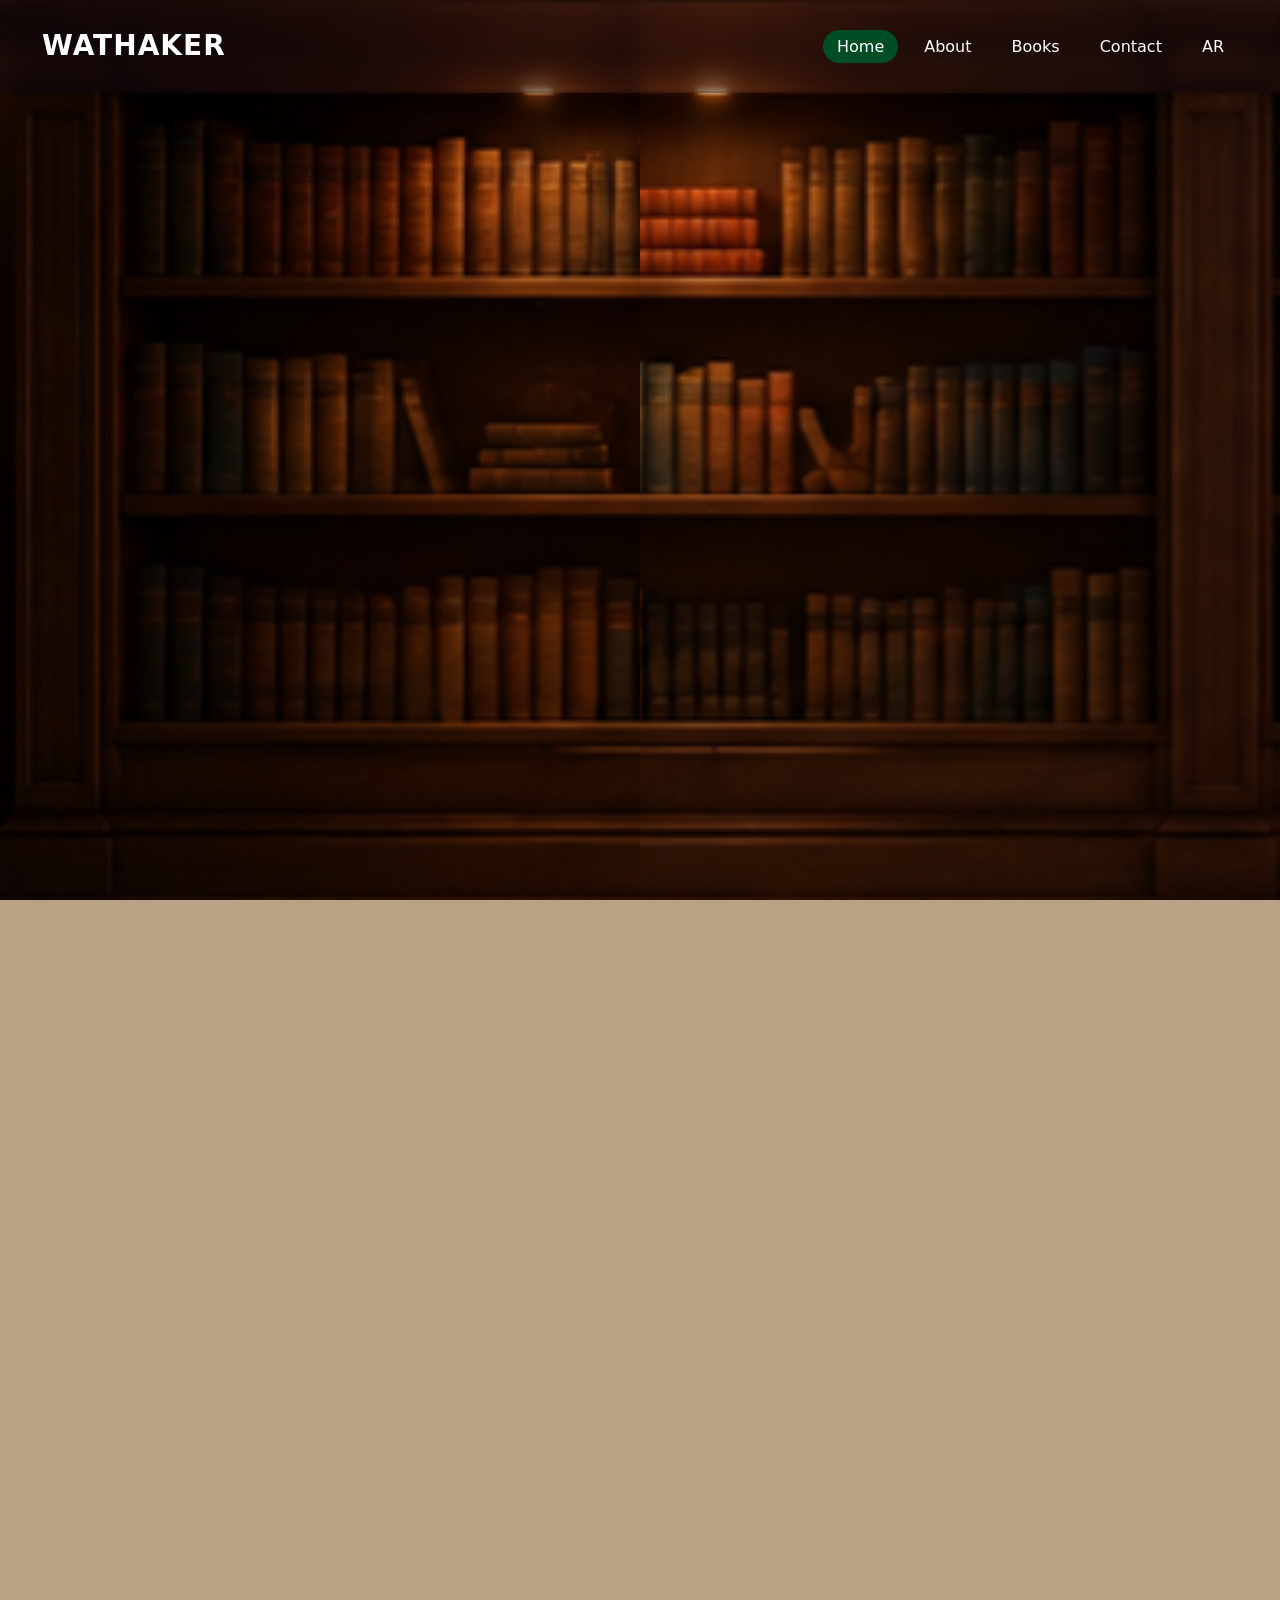
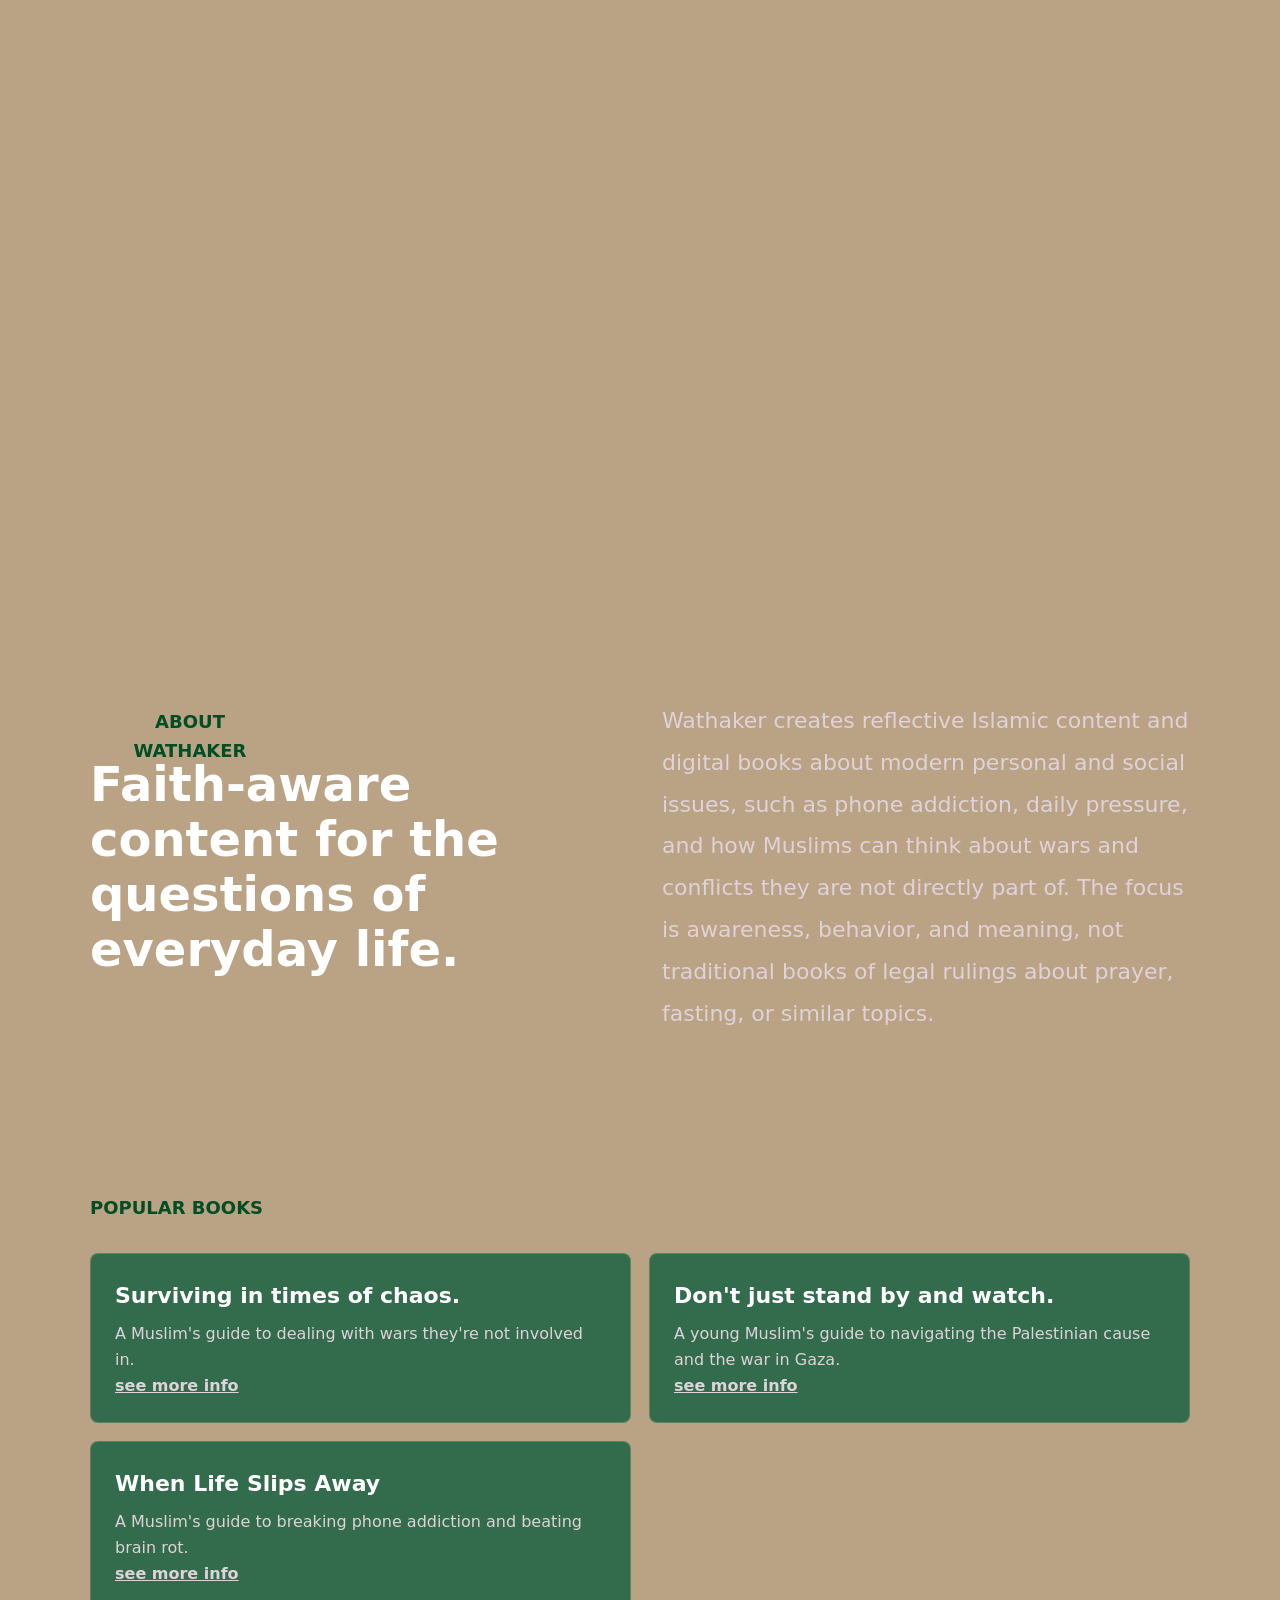
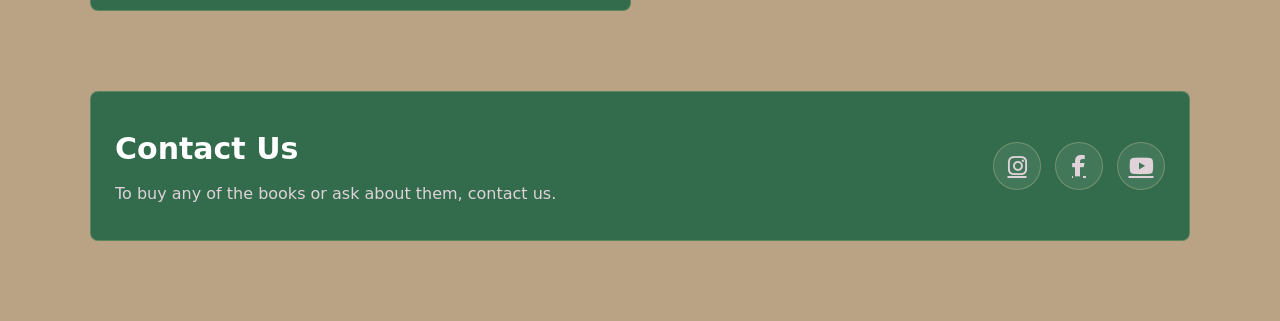
<file: index.html>
<!doctype html>
<html lang="en">
  <head>
    <meta charset="UTF-8" />
    <meta name="viewport" content="width=device-width, initial-scale=1.0" />
    <link rel="icon" href="img/log.png" />
    <link
      rel="stylesheet"
      href="https://cdnjs.cloudflare.com/ajax/libs/font-awesome/6.5.2/css/all.min.css"
    />
    <link rel="stylesheet" href="index.css" />
    <title>Watheker</title>
  </head>
  <body>
    <header>
      <h2><a href="#home" class="logo">Wathaker</a></h2>
      <ul>
        <li><a href="#home" class="act" data-i18n="navHome">Home</a></li>
        <li><a href="#about" data-i18n="navAbout">About</a></li>
        <li><a href="#book" data-i18n="navBooks">Books</a></li>
        <li><a href="#contact" data-i18n="navContact">Contact</a></li>
        <li><button class="lang-toggle" type="button" data-language-toggle>AR</button></li>
      </ul>
    </header>
    <section class="main" id="home">
      <img src="img/book.png" id="book1" alt="" />
      <img src="img/book.png" id="book2" alt="" />
      <img src="img/log.png" id="logo" alt="" />
      <img src="img/olive1.png" id="top-olive" alt="" />
      <img src="img/olive1.png" id="bottom-olive" alt="" />
    </section>
    <main>
      <section id="about" class="about-section">
        <div class="about-heading">
          <span class="about-label" data-i18n="aboutLabel">About Wathaker</span>
          <h2 class="about-title" data-i18n="aboutTitle">
            Faith-aware content for the questions of everyday life.
          </h2>
        </div>

        <p class="about-text" data-i18n="aboutText">
          Wathaker creates reflective Islamic content and digital books about
          modern personal and social issues, such as phone addiction, daily
          pressure, and how Muslims can think about wars and conflicts they are
          not directly part of. The focus is awareness, behavior, and meaning,
          not traditional books of legal rulings about prayer, fasting, or
          similar topics.
        </p>
      </section>
    </main>
    <section class="book" id="book">
      <span class="small-title" data-i18n="popularBooks">Popular books</span>

      <div class="book-grid">
        <article class="book-card">
          <div>
            <h3 data-i18n="fetnahTitle">Surviving in times of chaos.</h3>
            <p data-i18n="fetnahDesc">
              A Muslim's guide to dealing with wars they're not involved in.
            </p>
            <p><a href="books_pages/fetnah.html" data-i18n="seeMore">see more info</a></p>
          </div>
        </article>

        <article class="book-card">
          <div>
            <h3 data-i18n="gazaTitle">Don't just stand by and watch.</h3>
            <p data-i18n="gazaDesc">
              A young Muslim's guide to navigating the Palestinian cause and the
              war in Gaza.
            </p>
            <p><a href="books_pages/gaza.html" data-i18n="seeMore">see more info</a></p>
          </div>
        </article>

        <article class="book-card">
          <div>
            <h3 data-i18n="brainrotTitle">When Life Slips Away</h3>
            <p data-i18n="brainrotDesc">
              A Muslim's guide to breaking phone addiction and beating brain
              rot.
            </p>
            <p><a href="books_pages/brainrot.html" data-i18n="seeMore">see more info</a></p>
          </div>
        </article>
      </div>
    </section>
    <section class="contact" id="contact">
      <article class="book-card contact-card">
        <div>
          <h2 data-i18n="contactTitle">Contact Us</h2>
          <p data-i18n="contactText">Have questions or feedback? We'd love to hear from you!</p>
        </div>

        <div class="social-links" aria-label="Social media links">
          <a href="https://www.instagram.com/wazaker_iman?utm_source=qr&igsh=ODM2MTJraXB1NGx4" aria-label="Instagram"><i class="fab fa-instagram"></i></a>
          <a href="https://www.facebook.com/wathaker.iman" aria-label="Facebook"><i class="fab fa-facebook-f"></i></a>
          <a href="https://youtube.com/@user-zz3hb2mn7e?si=3hh4Iv7lxDPbtGte" aria-label="YouTube"><i class="fab fa-youtube"></i></a>
        </div>
      </article>
    </section>
    <script src="i18n.js"></script>
    <script src="index.js"></script>
  </body>
</html>
</file>
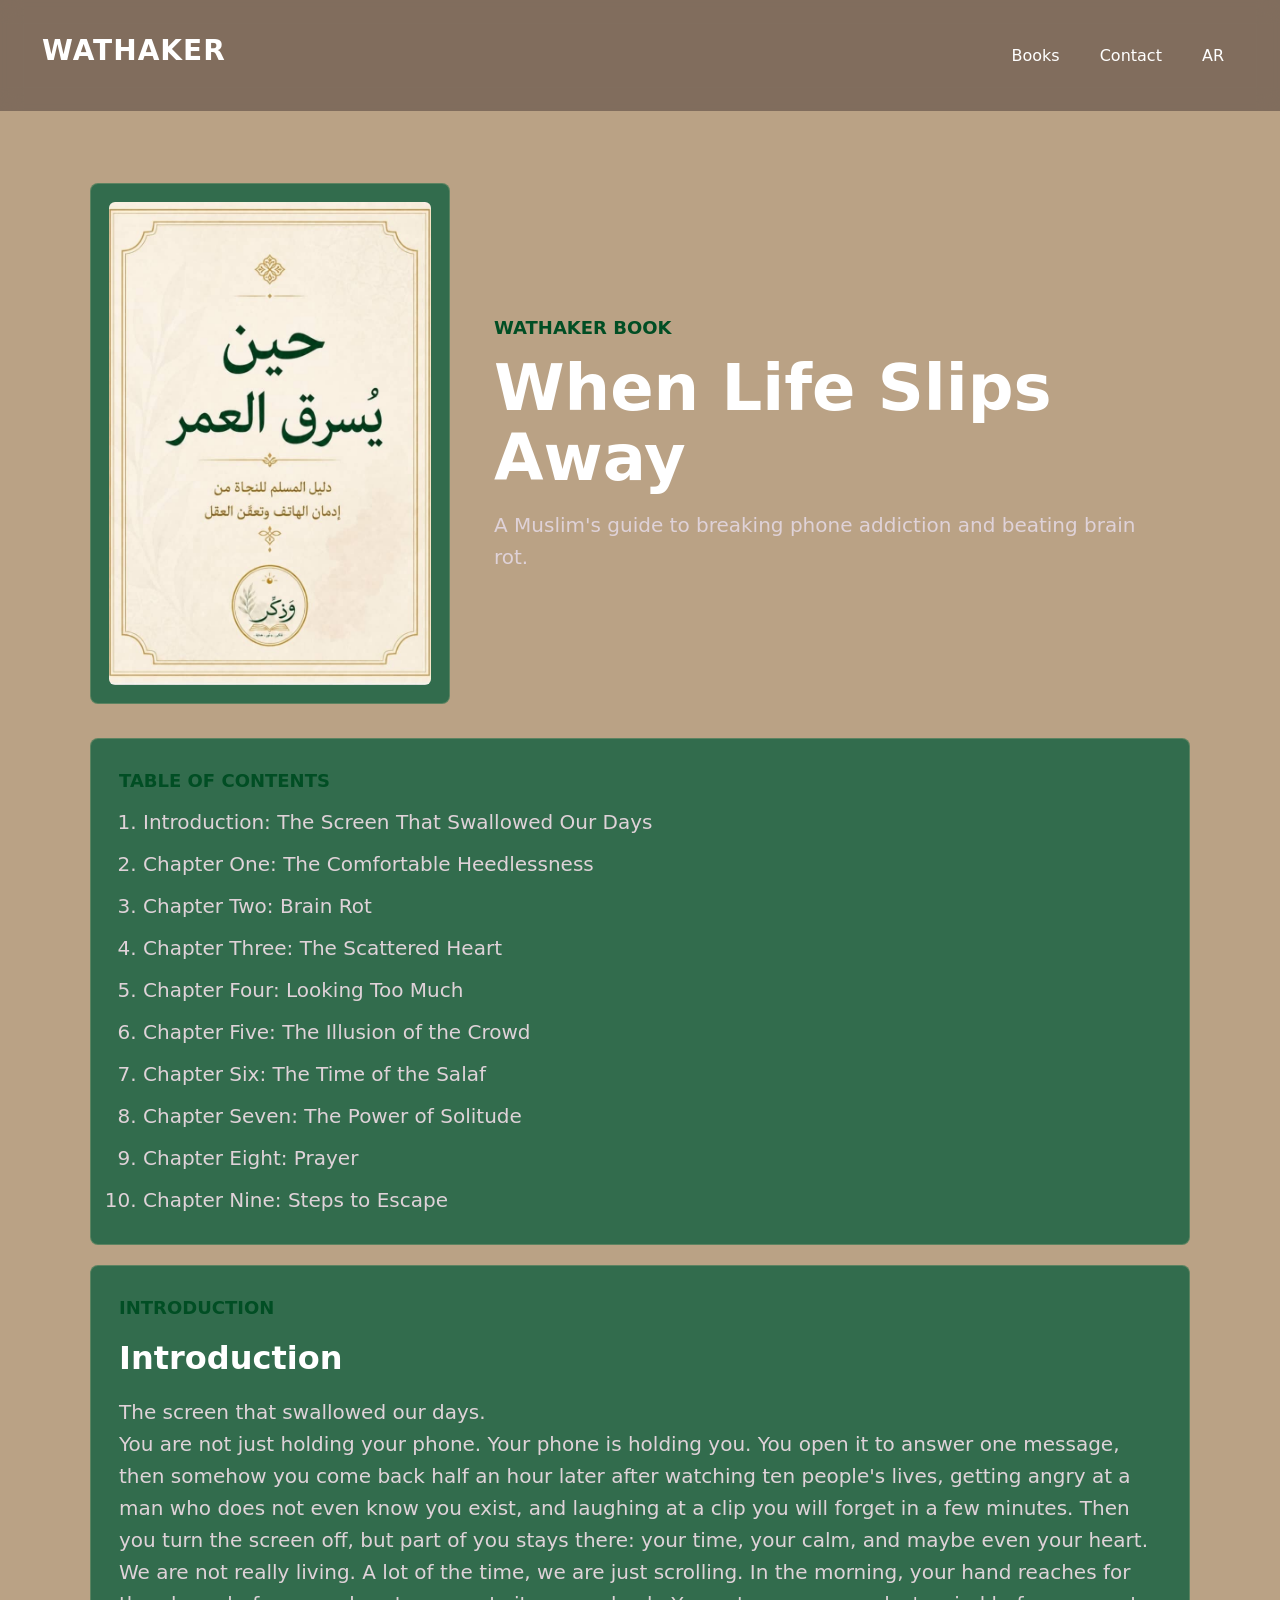
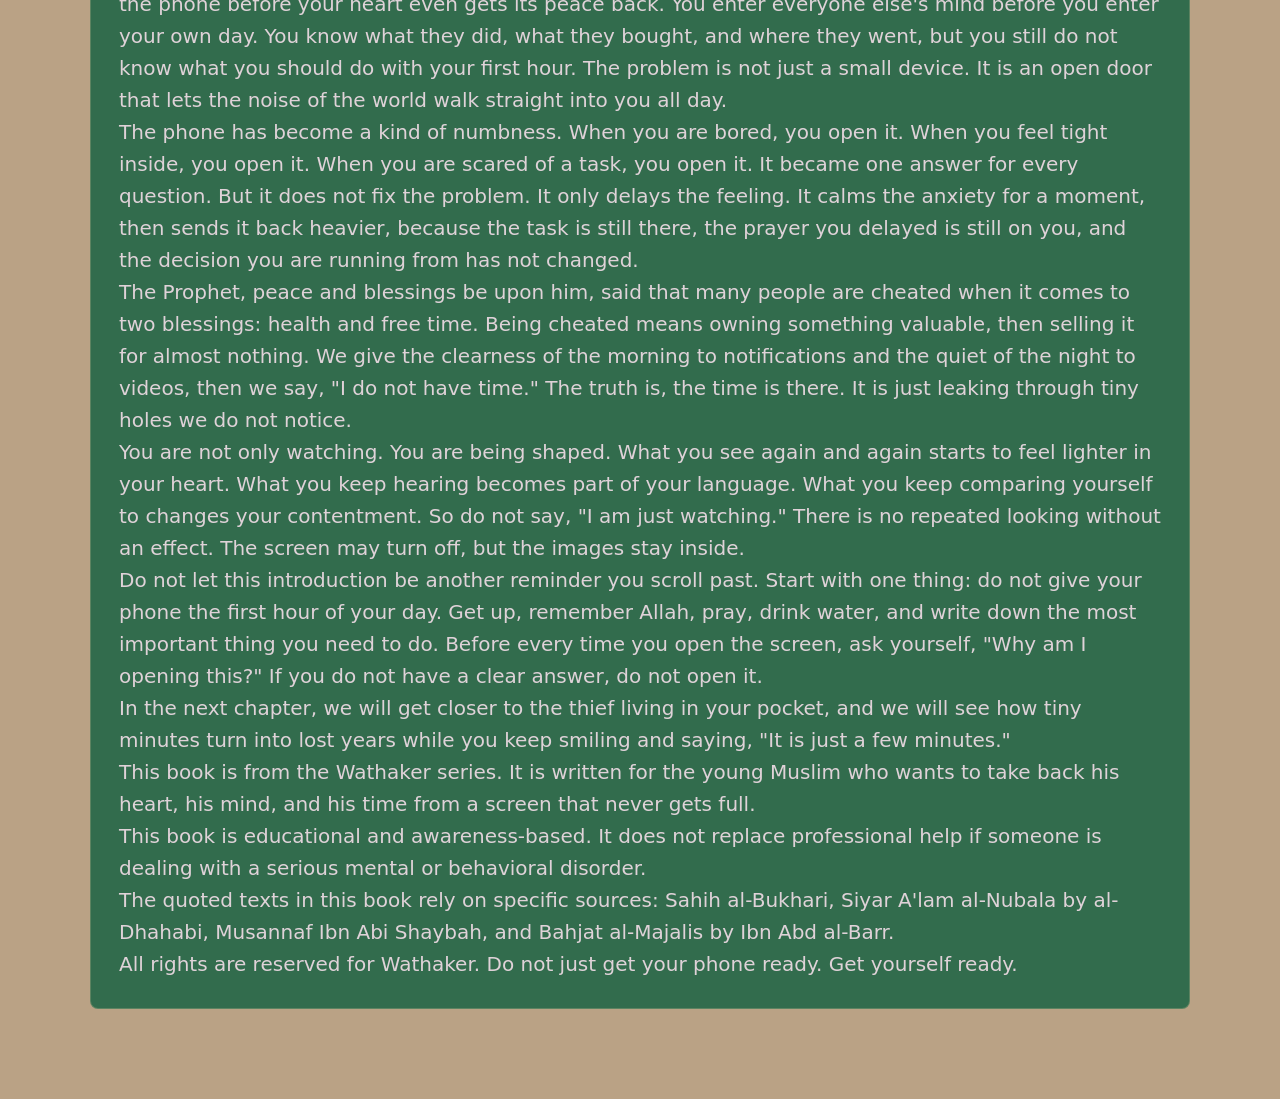
<file: books_pages/brainrot.html>
<!doctype html>
<html lang="en">
  <head>
    <meta charset="UTF-8" />
    <meta name="viewport" content="width=device-width, initial-scale=1.0" />
    <link rel="icon" href="../img/log.png" />
    <link rel="stylesheet" href="book-page.css" />
    <title>When Life Slips Away | Wathaker</title>
  </head>
  <body>
    <header>
      <h2><a href="../index.html#home" class="logo">Wathaker</a></h2>
      <nav>
        <a href="../index.html#book" data-i18n="navBooks">Books</a>
        <a href="../index.html#contact" data-i18n="navContact">Contact</a>
        <button class="lang-toggle" type="button" data-language-toggle>AR</button>
      </nav>
    </header>

    <main class="book-page">
      <section class="book-hero">
        <div class="cover-frame">
          <img src="../img/brainrot (1).jpg" alt="When Life Slips Away book cover" />
        </div>

        <div class="book-info">
          <span class="small-title" data-i18n="bookLabel">Wathaker Book</span>
          <h1 data-i18n="brainrotTitle">When Life Slips Away</h1>
          <p data-i18n="brainrotDesc">
            A Muslim's guide to breaking phone addiction and beating brain rot.
          </p>
        </div>
      </section>

      <section class="content-section">
        <span class="small-title" data-i18n="tocTitle">Table of Contents</span>
        <ol class="index-list">
          <li data-i18n="brainrotToc1">Introduction: The Screen That Swallowed Our Days</li>
          <li data-i18n="brainrotToc2">Chapter One: The Comfortable Heedlessness</li>
          <li data-i18n="brainrotToc3">Chapter Two: Brain Rot</li>
          <li data-i18n="brainrotToc4">Chapter Three: The Scattered Heart</li>
          <li data-i18n="brainrotToc5">Chapter Four: Looking Too Much</li>
          <li data-i18n="brainrotToc6">Chapter Five: The Illusion of the Crowd</li>
          <li data-i18n="brainrotToc7">Chapter Six: The Time of the Salaf</li>
          <li data-i18n="brainrotToc8">Chapter Seven: The Power of Solitude</li>
          <li data-i18n="brainrotToc9">Chapter Eight: Prayer</li>
          <li data-i18n="brainrotToc10">Chapter Nine: Steps to Escape</li>
        </ol>
      </section>

      <section class="content-section">
        <span class="small-title" data-i18n="introTitle">Introduction</span>
        <h2 data-i18n="introTitle">Introduction</h2>
        <p data-i18n="brainrotIntro1">
          The screen that swallowed our days.
        </p>
        <p data-i18n="brainrotIntro2">
          You are not just holding your phone. Your phone is holding you. You
          open it to answer one message, then somehow you come back half an hour
          later after watching ten people's lives, getting angry at a man who
          does not even know you exist, and laughing at a clip you will forget
          in a few minutes. Then you turn the screen off, but part of you stays
          there: your time, your calm, and maybe even your heart.
        </p>
        <p data-i18n="brainrotIntro3">
          We are not really living. A lot of the time, we are just scrolling. In
          the morning, your hand reaches for the phone before your heart even
          gets its peace back. You enter everyone else's mind before you enter
          your own day. You know what they did, what they bought, and where they
          went, but you still do not know what you should do with your first
          hour. The problem is not just a small device. It is an open door that
          lets the noise of the world walk straight into you all day.
        </p>
        <p data-i18n="brainrotIntro4">
          The phone has become a kind of numbness. When you are bored, you open
          it. When you feel tight inside, you open it. When you are scared of a
          task, you open it. It became one answer for every question. But it does
          not fix the problem. It only delays the feeling. It calms the anxiety
          for a moment, then sends it back heavier, because the task is still
          there, the prayer you delayed is still on you, and the decision you
          are running from has not changed.
        </p>
        <p data-i18n="brainrotIntro5">
          The Prophet, peace and blessings be upon him, said that many people
          are cheated when it comes to two blessings: health and free time. Being
          cheated means owning something valuable, then selling it for almost
          nothing. We give the clearness of the morning to notifications and the
          quiet of the night to videos, then we say, "I do not have time." The
          truth is, the time is there. It is just leaking through tiny holes we
          do not notice.
        </p>
        <p data-i18n="brainrotIntro6">
          You are not only watching. You are being shaped. What you see again
          and again starts to feel lighter in your heart. What you keep hearing
          becomes part of your language. What you keep comparing yourself to
          changes your contentment. So do not say, "I am just watching." There
          is no repeated looking without an effect. The screen may turn off, but
          the images stay inside.
        </p>
        <p data-i18n="brainrotIntro7">
          Do not let this introduction be another reminder you scroll past.
          Start with one thing: do not give your phone the first hour of your
          day. Get up, remember Allah, pray, drink water, and write down the
          most important thing you need to do. Before every time you open the
          screen, ask yourself, "Why am I opening this?" If you do not have a
          clear answer, do not open it.
        </p>
        <p data-i18n="brainrotIntro8">
          In the next chapter, we will get closer to the thief living in your
          pocket, and we will see how tiny minutes turn into lost years while
          you keep smiling and saying, "It is just a few minutes."
        </p>
        <p data-i18n="brainrotIntro9">
          This book is from the Wathaker series. It is written for the young
          Muslim who wants to take back his heart, his mind, and his time from a
          screen that never gets full.
        </p>
        <p data-i18n="brainrotIntro10">
          This book is educational and awareness-based. It does not replace
          professional help if someone is dealing with a serious mental or
          behavioral disorder.
        </p>
        <p data-i18n="brainrotIntro11">
          The quoted texts in this book rely on specific sources: Sahih
          al-Bukhari, Siyar A'lam al-Nubala by al-Dhahabi, Musannaf Ibn Abi
          Shaybah, and Bahjat al-Majalis by Ibn Abd al-Barr.
        </p>
        <p data-i18n="brainrotIntro12">
          All rights are reserved for Wathaker. Do not just get your phone
          ready. Get yourself ready.
        </p>
      </section>
    </main>
    <script src="../i18n.js"></script>
  </body>
</html>
</file>
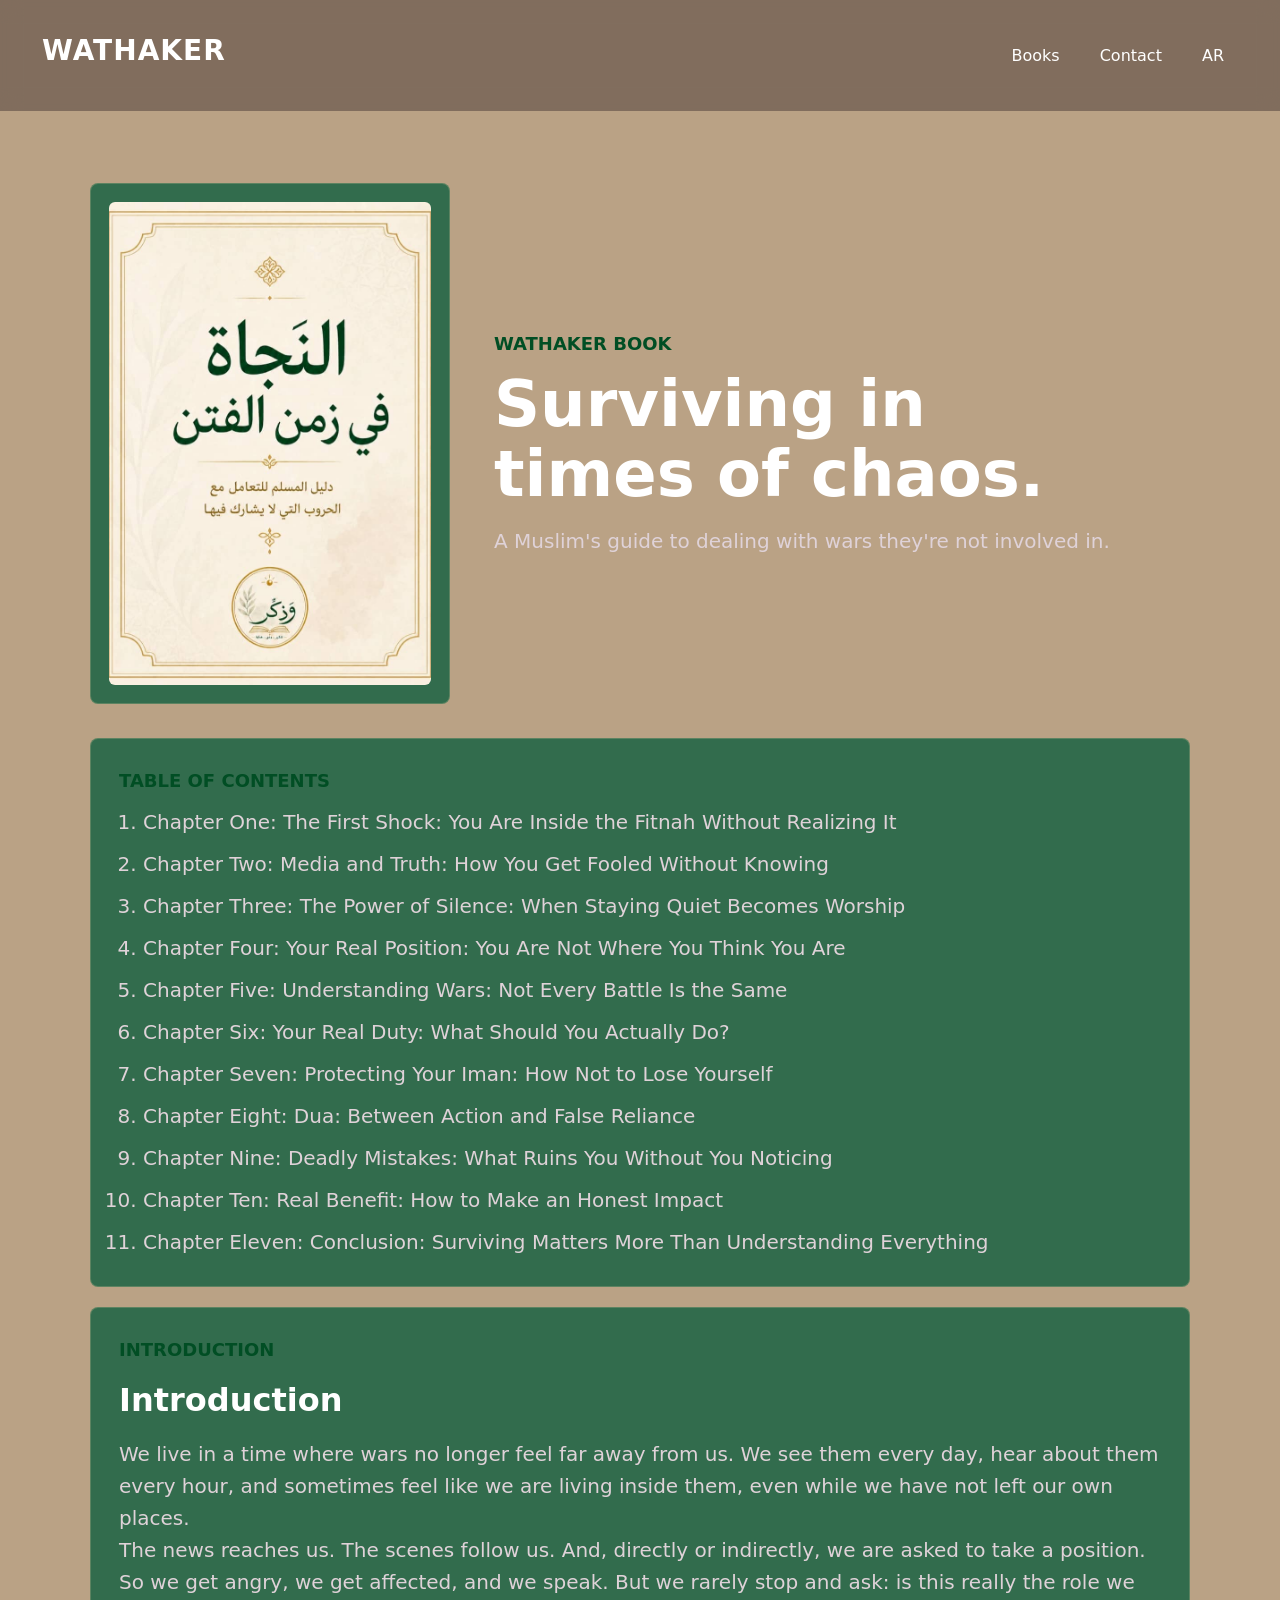
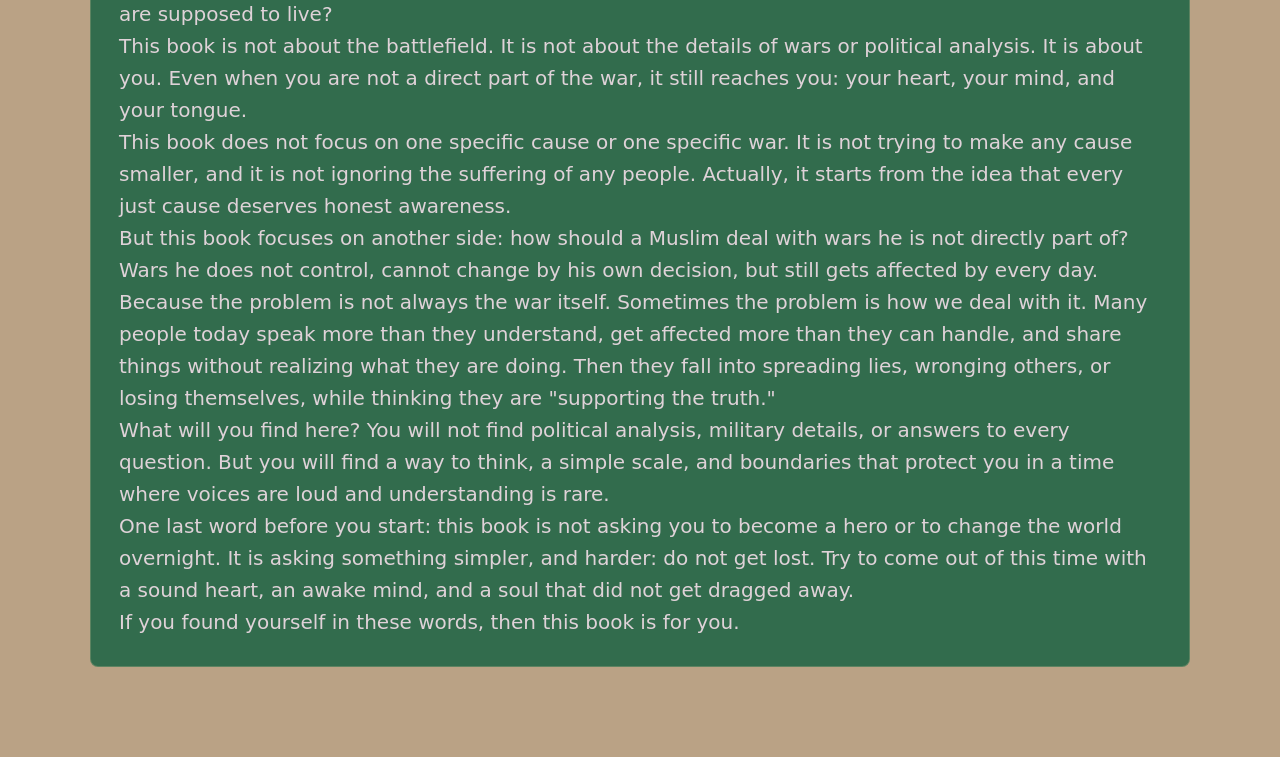
<file: books_pages/fetnah.html>
<!doctype html>
<html lang="en">
  <head>
    <meta charset="UTF-8" />
    <meta name="viewport" content="width=device-width, initial-scale=1.0" />
    <link rel="icon" href="../img/log.png" />
    <link rel="stylesheet" href="book-page.css" />
    <title>Surviving in Times of Chaos | Wathaker</title>
  </head>
  <body>
    <header>
      <h2><a href="../index.html#home" class="logo">Wathaker</a></h2>
      <nav>
        <a href="../index.html#book" data-i18n="navBooks">Books</a>
        <a href="../index.html#contact" data-i18n="navContact">Contact</a>
        <button class="lang-toggle" type="button" data-language-toggle>AR</button>
      </nav>
    </header>

    <main class="book-page">
      <section class="book-hero">
        <div class="cover-frame">
          <img src="../img/fetnah.jpg" alt="Surviving in Times of Chaos book cover" />
        </div>

        <div class="book-info">
          <span class="small-title" data-i18n="bookLabel">Wathaker Book</span>
          <h1 data-i18n="fetnahTitle">Surviving in times of chaos.</h1>
          <p data-i18n="fetnahDesc">
            A Muslim's guide to dealing with wars they're not involved in.
          </p>
        </div>
      </section>

      <section class="content-section">
        <span class="small-title" data-i18n="tocTitle">Table of Contents</span>
        <ol class="index-list">
          <li data-i18n="fetnahToc1">Chapter One: The First Shock: You Are Inside the Fitnah Without Realizing It</li>
          <li data-i18n="fetnahToc2">Chapter Two: Media and Truth: How You Get Fooled Without Knowing</li>
          <li data-i18n="fetnahToc3">Chapter Three: The Power of Silence: When Staying Quiet Becomes Worship</li>
          <li data-i18n="fetnahToc4">Chapter Four: Your Real Position: You Are Not Where You Think You Are</li>
          <li data-i18n="fetnahToc5">Chapter Five: Understanding Wars: Not Every Battle Is the Same</li>
          <li data-i18n="fetnahToc6">Chapter Six: Your Real Duty: What Should You Actually Do?</li>
          <li data-i18n="fetnahToc7">Chapter Seven: Protecting Your Iman: How Not to Lose Yourself</li>
          <li data-i18n="fetnahToc8">Chapter Eight: Dua: Between Action and False Reliance</li>
          <li data-i18n="fetnahToc9">Chapter Nine: Deadly Mistakes: What Ruins You Without You Noticing</li>
          <li data-i18n="fetnahToc10">Chapter Ten: Real Benefit: How to Make an Honest Impact</li>
          <li data-i18n="fetnahToc11">Chapter Eleven: Conclusion: Surviving Matters More Than Understanding Everything</li>
        </ol>
      </section>

      <section class="content-section">
        <span class="small-title" data-i18n="introTitle">Introduction</span>
        <h2 data-i18n="introTitle">Introduction</h2>
        <p data-i18n="fetnahIntro1">
          We live in a time where wars no longer feel far away from us. We see
          them every day, hear about them every hour, and sometimes feel like we
          are living inside them, even while we have not left our own places.
        </p>
        <p data-i18n="fetnahIntro2">
          The news reaches us. The scenes follow us. And, directly or
          indirectly, we are asked to take a position. So we get angry, we get
          affected, and we speak. But we rarely stop and ask: is this really the
          role we are supposed to live?
        </p>
        <p data-i18n="fetnahIntro3">
          This book is not about the battlefield. It is not about the details of
          wars or political analysis. It is about you. Even when you are not a
          direct part of the war, it still reaches you: your heart, your mind,
          and your tongue.
        </p>
        <p data-i18n="fetnahIntro4">
          This book does not focus on one specific cause or one specific war. It
          is not trying to make any cause smaller, and it is not ignoring the
          suffering of any people. Actually, it starts from the idea that every
          just cause deserves honest awareness.
        </p>
        <p data-i18n="fetnahIntro5">
          But this book focuses on another side: how should a Muslim deal with
          wars he is not directly part of? Wars he does not control, cannot
          change by his own decision, but still gets affected by every day.
        </p>
        <p data-i18n="fetnahIntro6">
          Because the problem is not always the war itself. Sometimes the
          problem is how we deal with it. Many people today speak more than they
          understand, get affected more than they can handle, and share things
          without realizing what they are doing. Then they fall into spreading
          lies, wronging others, or losing themselves, while thinking they are
          "supporting the truth."
        </p>
        <p data-i18n="fetnahIntro7">
          What will you find here? You will not find political analysis,
          military details, or answers to every question. But you will find a
          way to think, a simple scale, and boundaries that protect you in a
          time where voices are loud and understanding is rare.
        </p>
        <p data-i18n="fetnahIntro8">
          One last word before you start: this book is not asking you to become
          a hero or to change the world overnight. It is asking something
          simpler, and harder: do not get lost. Try to come out of this time
          with a sound heart, an awake mind, and a soul that did not get dragged
          away.
        </p>
        <p data-i18n="fetnahIntro9">
          If you found yourself in these words, then this book is for you.
        </p>
      </section>
    </main>
    <script src="../i18n.js"></script>
  </body>
</html>
</file>
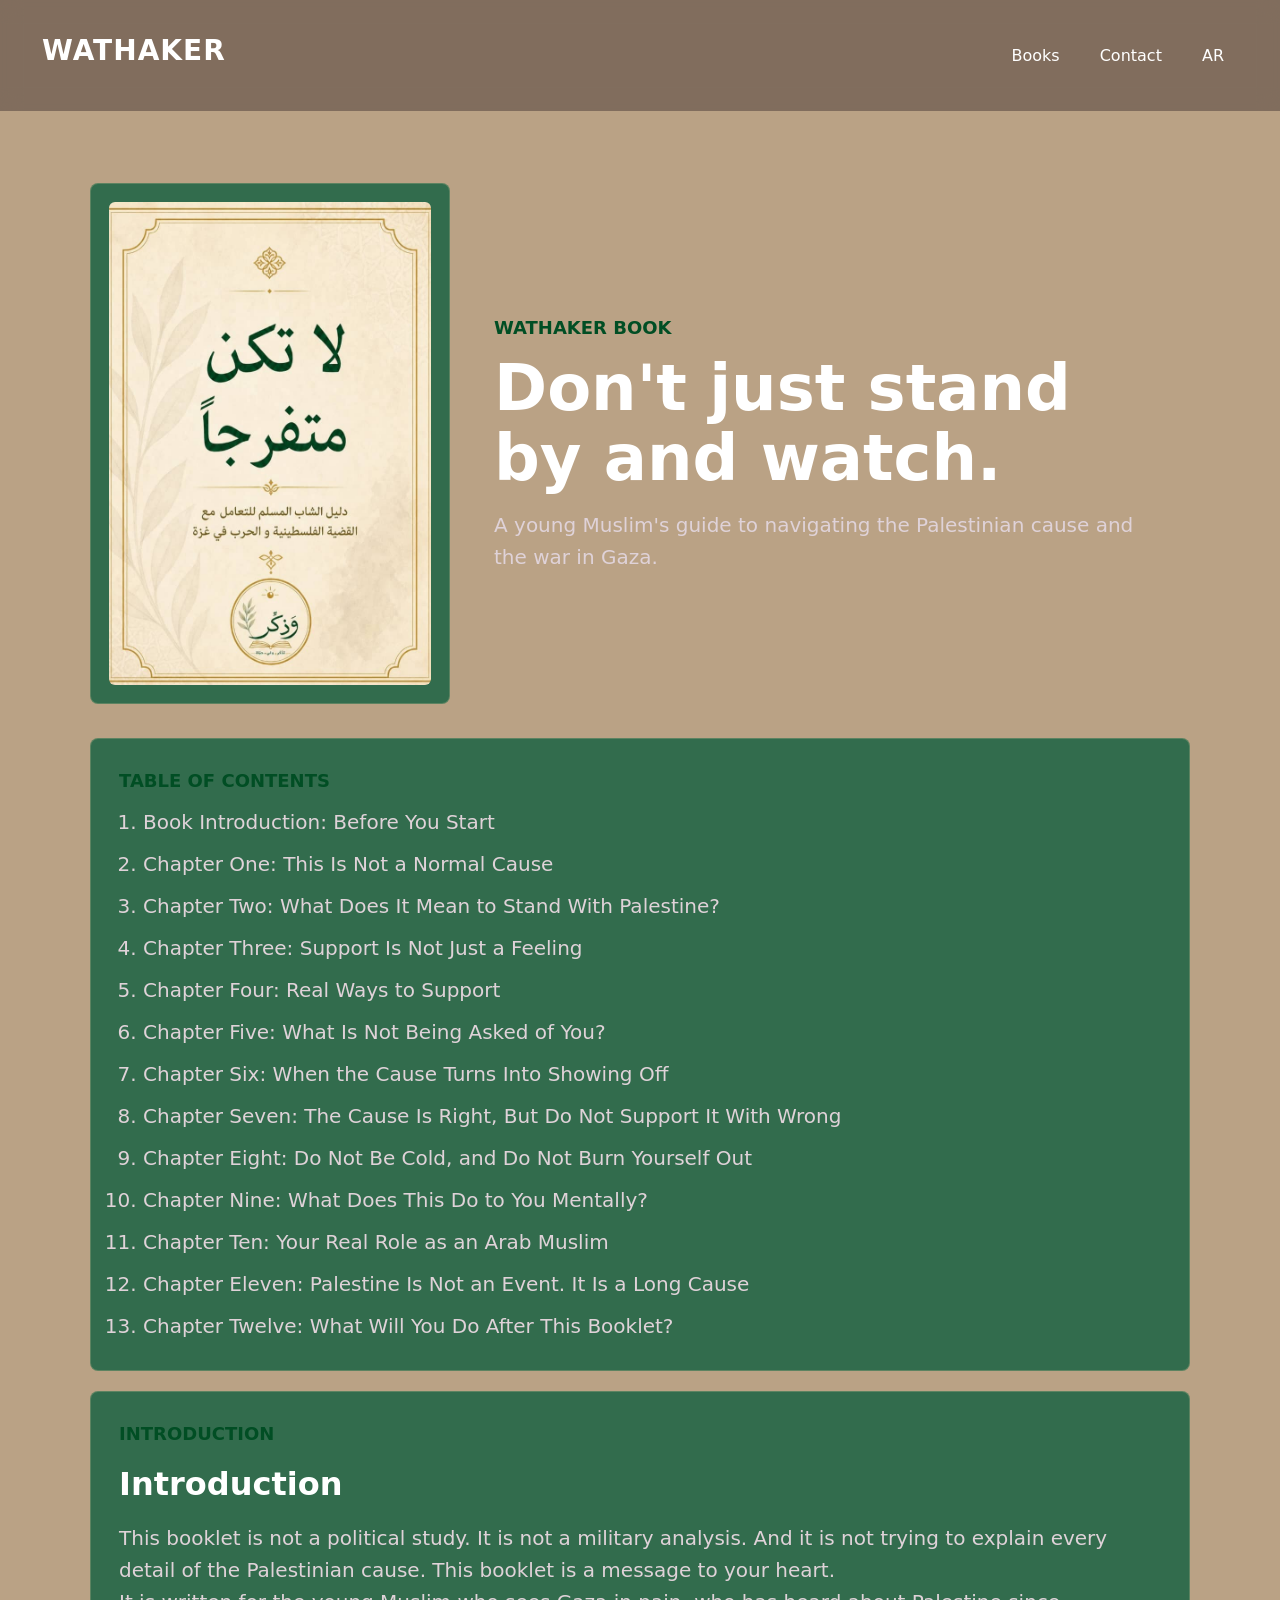
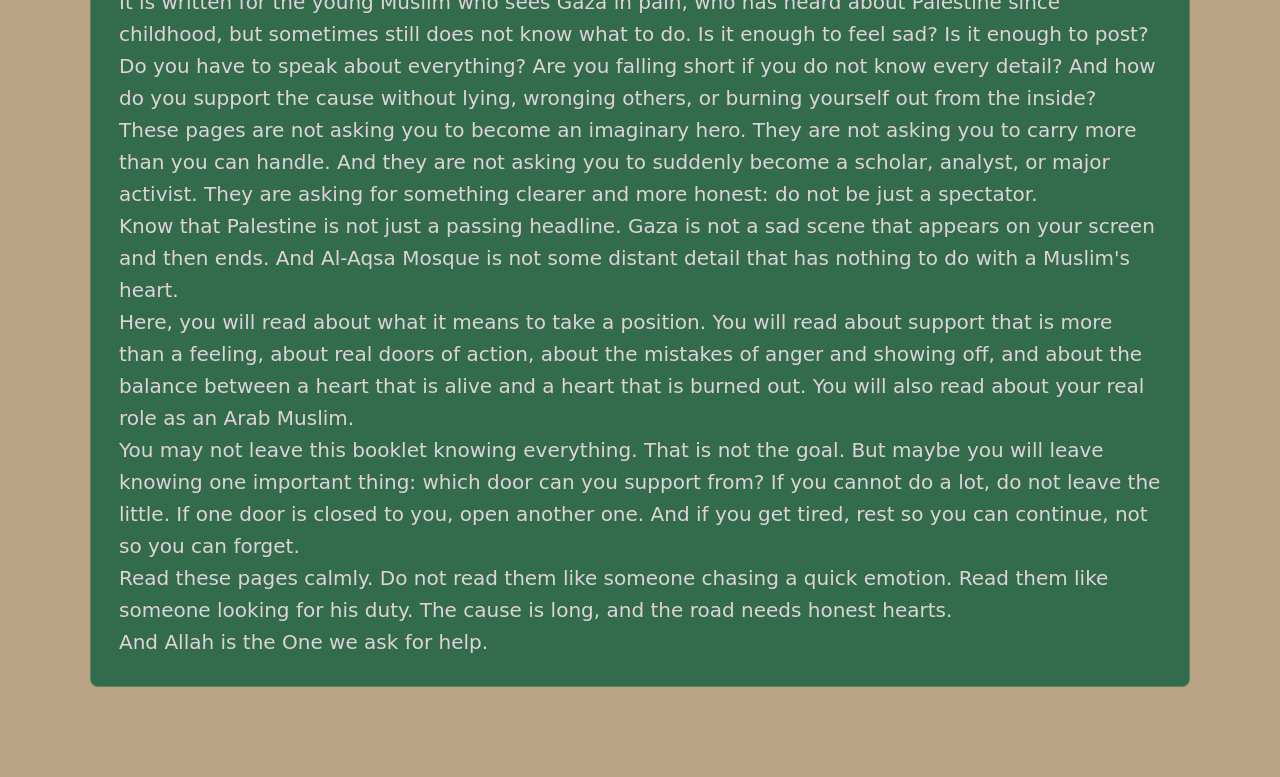
<file: books_pages/gaza.html>
<!doctype html>
<html lang="en">
  <head>
    <meta charset="UTF-8" />
    <meta name="viewport" content="width=device-width, initial-scale=1.0" />
    <link rel="icon" href="../img/log.png" />
    <link rel="stylesheet" href="book-page.css" />
    <title>Don't Just Stand By and Watch | Wathaker</title>
  </head>
  <body>
    <header>
      <h2><a href="../index.html#home" class="logo">Wathaker</a></h2>
      <nav>
        <a href="../index.html#book" data-i18n="navBooks">Books</a>
        <a href="../index.html#contact" data-i18n="navContact">Contact</a>
        <button class="lang-toggle" type="button" data-language-toggle>AR</button>
      </nav>
    </header>

    <main class="book-page">
      <section class="book-hero">
        <div class="cover-frame">
          <img
            src="../img/gaza.jpg"
            alt="Don't Just Stand By and Watch book cover"
          />
        </div>

        <div class="book-info">
          <span class="small-title" data-i18n="bookLabel">Wathaker Book</span>
          <h1 data-i18n="gazaTitle">Don't just stand by and watch.</h1>
          <p data-i18n="gazaDesc">
            A young Muslim's guide to navigating the Palestinian cause and the
            war in Gaza.
          </p>
        </div>
      </section>

      <section class="content-section">
        <span class="small-title" data-i18n="tocTitle">Table of Contents</span>
        <ol class="index-list">
          <li data-i18n="gazaToc1">Book Introduction: Before You Start</li>
          <li data-i18n="gazaToc2">Chapter One: This Is Not a Normal Cause</li>
          <li data-i18n="gazaToc3">Chapter Two: What Does It Mean to Stand With Palestine?</li>
          <li data-i18n="gazaToc4">Chapter Three: Support Is Not Just a Feeling</li>
          <li data-i18n="gazaToc5">Chapter Four: Real Ways to Support</li>
          <li data-i18n="gazaToc6">Chapter Five: What Is Not Being Asked of You?</li>
          <li data-i18n="gazaToc7">Chapter Six: When the Cause Turns Into Showing Off</li>
          <li data-i18n="gazaToc8">Chapter Seven: The Cause Is Right, But Do Not Support It With Wrong</li>
          <li data-i18n="gazaToc9">Chapter Eight: Do Not Be Cold, and Do Not Burn Yourself Out</li>
          <li data-i18n="gazaToc10">Chapter Nine: What Does This Do to You Mentally?</li>
          <li data-i18n="gazaToc11">Chapter Ten: Your Real Role as an Arab Muslim</li>
          <li data-i18n="gazaToc12">Chapter Eleven: Palestine Is Not an Event. It Is a Long Cause</li>
          <li data-i18n="gazaToc13">Chapter Twelve: What Will You Do After This Booklet?</li>
        </ol>
      </section>

      <section class="content-section">
        <span class="small-title" data-i18n="introTitle">Introduction</span>
        <h2 data-i18n="introTitle">Introduction</h2>
        <p data-i18n="gazaIntro1">
          This booklet is not a political study. It is not a military analysis.
          And it is not trying to explain every detail of the Palestinian cause.
          This booklet is a message to your heart.
        </p>
        <p data-i18n="gazaIntro2">
          It is written for the young Muslim who sees Gaza in pain, who has
          heard about Palestine since childhood, but sometimes still does not
          know what to do. Is it enough to feel sad? Is it enough to post? Do
          you have to speak about everything? Are you falling short if you do
          not know every detail? And how do you support the cause without lying,
          wronging others, or burning yourself out from the inside?
        </p>
        <p data-i18n="gazaIntro3">
          These pages are not asking you to become an imaginary hero. They are
          not asking you to carry more than you can handle. And they are not
          asking you to suddenly become a scholar, analyst, or major activist.
          They are asking for something clearer and more honest: do not be just
          a spectator.
        </p>
        <p data-i18n="gazaIntro4">
          Know that Palestine is not just a passing headline. Gaza is not a sad
          scene that appears on your screen and then ends. And Al-Aqsa Mosque is
          not some distant detail that has nothing to do with a Muslim's heart.
        </p>
        <p data-i18n="gazaIntro5">
          Here, you will read about what it means to take a position. You will
          read about support that is more than a feeling, about real doors of
          action, about the mistakes of anger and showing off, and about the
          balance between a heart that is alive and a heart that is burned out.
          You will also read about your real role as an Arab Muslim.
        </p>
        <p data-i18n="gazaIntro6">
          You may not leave this booklet knowing everything. That is not the
          goal. But maybe you will leave knowing one important thing: which door
          can you support from? If you cannot do a lot, do not leave the little.
          If one door is closed to you, open another one. And if you get tired,
          rest so you can continue, not so you can forget.
        </p>
        <p data-i18n="gazaIntro7">
          Read these pages calmly. Do not read them like someone chasing a quick
          emotion. Read them like someone looking for his duty. The cause is
          long, and the road needs honest hearts.
        </p>
        <p data-i18n="gazaIntro8">
          And Allah is the One we ask for help.
        </p>
      </section>
    </main>
    <script src="../i18n.js"></script>
  </body>
</html>
</file>
<file: index.css>
* {
    margin: 0;
    padding: 0;
    box-sizing: border-box;
}

html {
    scroll-behavior: smooth;
}

body {
    background: #baa285;
    color: white;
    font-family: system-ui, Arial, sans-serif;
    line-height: 1.6;
}

a {
    text-decoration: none;
    color: white;
}

header {
    position: fixed;
    top: 0;
    left: 0;
    width: 100%;
    z-index: 100;
    display: flex;
    justify-content: space-between;
    align-items: center;
    padding: 24px 42px;
    background: rgba(23, 14, 20, 0.35);
    backdrop-filter: blur(10px);
}

header .logo {
    font-size: 28px;
    font-weight: 800;
    text-transform: uppercase;
    letter-spacing: 1px;
}

header ul {
    display: flex;
    justify-content: center;
    align-items: center;
    flex-wrap: wrap;
    gap: 12px;
    list-style: none;
}

header ul li a,
.lang-toggle {
    padding: 7px 14px;
    border-radius: 999px;
    transition: 0.25s;
}

header ul li a:hover,
.lang-toggle:hover,
.act {
    background: #014e24;
    color: white;
}

.lang-toggle {
    border: 0;
    background: transparent;
    color: white;
    font: inherit;
    cursor: pointer;
}

.main {
    position: relative;
    height: 240vh;
    overflow: hidden;
    background: #baa285;
}

#book1,
#book2 {
    position: fixed;
    top: 0;
    z-index: 5;
    width: 50%;
    height: 100vh;
    object-fit: cover;
    display: block;
    transition: transform 0.7s ease-out;
}

#book1 {
    left: 0;
    object-position: left center;
}

#book2 {
    right: 0;
    object-position: right center;
}

#top-olive,
#bottom-olive,
#logo {
    position: fixed;
    left: 50%;
    z-index: 1;
    transform: translateX(-50%);
    display: block;
    background: transparent;
    pointer-events: none;
    transition: opacity 0.2s ease;
}

#top-olive {
    top: 125px;
    width: min(320px, 58vw);
    height: auto;
}

#logo {
    top: 275px;
    width: min(210px, 38vw);
    height: auto;
}

#bottom-olive {
    bottom: 20px;
    width: min(320px, 58vw);
    height: auto;
}

.hide-hero {
    opacity: 0;
    visibility: hidden;
}

.about-section {
    width: min(1100px, calc(100% - 40px));
    margin: 0 auto;
    padding: 80px 0;
    display: grid;
    grid-template-columns: repeat(2, minmax(0, 1fr));
    align-items: center;
    gap: 44px;
    text-align: left;
}

.about-label {
    display: block;
    margin-bottom: 10px;
    margin-left:0px;
    padding: 11px;
    width: 200px;
    height: 50px;
    color: #014e24;
    font-size: 18px;
    font-weight: 700;
    text-transform: uppercase;
    text-align: center;
    border-radius: 25px;
   
}

.about-label:hover {
    background: #014e24;
        color: #dfd2d8;

}

.about-title {
    font-size: clamp(30px, 5vw, 48px);
    line-height: 1.15;
}

.about-text {
    color: #dfd2d8;
    margin-top: 60px;
    font-size: 22px;
    line-height: 1.9;
}
.about-text:hover {
   scale: 1.05;
    font-weight: 700;
}

.rtl .about-section {
    text-align: right;
}

.rtl .about-label {
    margin-right: 0;
}

.rtl .index-list {
    padding-right: 24px;
    padding-left: 0;
}

.rtl .book-card {
    text-align: right;
}

.rtl .contact-card {
    text-align: right;
}
.book {
    width: min(1100px, calc(100% - 40px));
    margin: 0 auto;
    padding: 80px 0;
}
.small-title {
    color: #014e24;
    display: block;
    font-weight: 700;
    margin-bottom: 10px;
    text-transform: uppercase;
    font-size: 18px;
}
.book-card p,
footer p {
    color: #dfd2d8;
}
.book-grid {
    display: grid;
    grid-template-columns: repeat(2, 1fr);
    gap: 18px;
    margin-top: 30px;
}

.book-card {
    min-height: 150px;
    display: flex;
    justify-content: space-between;
    gap: 20px;
    padding: 24px;
    border: 1px solid rgba(246, 215, 167, 0.22);
    border-radius: 8px;
    background: #326c4d;
}
.book-card:hover {
    background: #014e24;
    scale: 1.05;
    transition: 0.3s;
}
.book-card a {
    color: #dfd2d8;
    font-weight: 700;
    text-decoration: underline;
}

.book-card h3 {
    font-size: 22px;
    margin-bottom: 8px;
}

@media (max-width: 900px) {
    header {
        padding: 18px 22px;
        gap: 16px;
    }

    header .logo {
        font-size: 24px;
    }

    header ul {
        justify-content: flex-end;
        gap: 8px;
    }

    header ul li a,
    .lang-toggle {
        padding: 6px 11px;
        font-size: 15px;
    }

    .book-grid {
        grid-template-columns: 1fr;
    }

    .book-card:hover {
        scale: 1.02;
    }
}

.contact {
    width: min(1100px, calc(100% - 40px));
    margin: 0 auto;
    padding: 0 0 80px;
}

.contact-card {
    width: 100%;
    align-items: center;
}

.contact-card h2 {
    font-size: 30px;
    margin-bottom: 8px;
}

.social-links {
    display: flex;
    align-items: center;
    gap: 14px;
}

.social-links a {
    width: 48px;
    height: 48px;
    display: flex;
    align-items: center;
    justify-content: center;
    border: 1px solid rgba(246, 215, 167, 0.28);
    border-radius: 50%;
    background: rgba(255, 255, 255, 0.08);
    color: #dfd2d8;
    font-size: 22px;
    transition: 0.25s;
}

.social-links a:hover {
    background: #baa285;
    color: #014e24;
    transform: translateY(-3px);
}

@media (max-width: 768px) {
    header {
        align-items: flex-start;
        flex-direction: column;
        max-height: none;
        overflow: visible;
    }

    header ul {
        width: 100%;
        display: grid;
        grid-template-columns: repeat(3, minmax(0, 1fr));
        justify-content: stretch;
        align-items: stretch;
        gap: 8px;
    }

    header ul li {
        min-width: 0;
    }

    header ul li a,
    .lang-toggle {
        width: 100%;
        min-height: 34px;
        display: flex;
        align-items: center;
        justify-content: center;
        text-align: center;
        white-space: nowrap;
    }

    .main {
        height: 180vh;
    }

    #top-olive {
        top: 145px;
        width: min(250px, 70vw);
    }

    #logo {
        top: 265px;
        width: min(170px, 48vw);
    }

    #bottom-olive {
        width: min(250px, 70vw);
    }

    .about-section {
        grid-template-columns: 1fr;
        gap: 24px;
        padding: 64px 0;
    }

    .contact-card {
        flex-direction: column;
        align-items: flex-start;
    }

    .rtl .contact-card {
        align-items: flex-end;
    }
}

@media (max-width: 520px) {
    header {
        padding: 12px 12px;
    }

    header .logo {
        font-size: 21px;
    }

    header ul {
        grid-template-columns: repeat(2, minmax(0, 1fr));
        gap: 6px;
    }

    header ul li a,
    .lang-toggle {
        min-height: 32px;
        padding: 5px 7px;
        font-size: 13px;
    }

    .about-section,
    .book,
    .contact {
        width: min(100% - 28px, 1100px);
    }

    .about-title {
        font-size: 30px;
    }

    .about-text {
        margin-top: 20px;
        font-size: 18px;
    }

    .about-text:hover,
    .book-card:hover {
        scale: 1;
    }

    .book-card {
        padding: 20px;
    }

    .social-links {
        flex-wrap: wrap;
    }
}
</file>
<file: books_pages/book-page.css>
* {
    margin: 0;
    padding: 0;
    box-sizing: border-box;
}

html {
    scroll-behavior: smooth;
}

body {
    min-height: 100vh;
    background: #baa285;
    color: white;
    font-family: system-ui, Arial, sans-serif;
    line-height: 1.6;
}

a {
    color: white;
    text-decoration: none;
}

header {
    position: sticky;
    top: 0;
    z-index: 100;
    width: 100%;
    display: flex;
    justify-content: space-between;
    align-items: center;
    padding: 24px 42px;
    background: rgba(23, 14, 20, 0.35);
    backdrop-filter: blur(10px);
}

.logo {
    font-size: 28px;
    font-weight: 800;
    letter-spacing: 1px;
    text-transform: uppercase;
}

nav {
    display: flex;
    align-items: center;
    flex-wrap: wrap;
    justify-content: flex-end;
    gap: 12px;
}

nav a,
.lang-toggle {
    padding: 7px 14px;
    border-radius: 999px;
    transition: 0.25s;
}

nav a:hover,
.lang-toggle:hover {
    background: #014e24;
}

.lang-toggle {
    border: 0;
    background: transparent;
    color: white;
    font: inherit;
    cursor: pointer;
}

.book-page {
    width: min(1100px, calc(100% - 40px));
    margin: 0 auto;
    padding: 72px 0 90px;
}

.book-hero {
    display: grid;
    grid-template-columns: minmax(240px, 360px) minmax(0, 1fr);
    align-items: center;
    gap: 44px;
    margin-bottom: 34px;
}

.cover-frame,
.content-section {
    border: 1px solid rgba(246, 215, 167, 0.22);
    border-radius: 8px;
    background: #326c4d;
}

.cover-frame {
    padding: 18px;
}

.cover-frame img {
    width: 100%;
    aspect-ratio: 2 / 3;
    display: block;
    object-fit: cover;
    border-radius: 6px;
    background: rgba(255, 255, 255, 0.08);
}

.book-info {
    max-width: 650px;
}

.small-title {
    display: block;
    margin-bottom: 10px;
    color: #014e24;
    font-size: 18px;
    font-weight: 700;
    text-transform: uppercase;
}

h1 {
    margin-bottom: 16px;
    font-size: clamp(36px, 6vw, 64px);
    line-height: 1.1;
}

h2 {
    margin-bottom: 12px;
    font-size: 32px;
}

p,
li {
    color: #dfd2d8;
    font-size: 20px;
}

.content-section {
    margin-top: 20px;
    padding: 28px;
}

.index-list {
    display: grid;
    gap: 10px;
    padding-left: 24px;
}

.rtl .book-info,
.rtl .content-section {
    text-align: right;
}

.rtl .index-list {
    padding-right: 24px;
    padding-left: 0;
}

@media (max-width: 900px) {
    header {
        padding: 18px 22px;
        gap: 16px;
    }

    .logo {
        font-size: 24px;
    }

    nav {
        gap: 8px;
    }

    nav a,
    .lang-toggle {
        padding: 6px 11px;
        font-size: 15px;
    }

    .book-hero {
        grid-template-columns: minmax(220px, 320px) minmax(0, 1fr);
        gap: 30px;
    }
}

@media (max-width: 768px) {
    header {
        padding: 20px;
        align-items: flex-start;
        gap: 14px;
        flex-direction: column;
        max-height: none;
        overflow: visible;
    }

    nav {
        width: 100%;
        display: grid;
        grid-template-columns: repeat(3, minmax(0, 1fr));
        justify-content: stretch;
        align-items: stretch;
        gap: 8px;
    }

    nav a,
    .lang-toggle {
        width: 100%;
        min-height: 34px;
        display: flex;
        align-items: center;
        justify-content: center;
        text-align: center;
        white-space: nowrap;
    }

    .book-page {
        padding-top: 46px;
    }

    .book-hero {
        grid-template-columns: 1fr;
        gap: 28px;
    }

    .cover-frame {
        max-width: 360px;
    }

    h1 {
        font-size: 34px;
    }

    h2 {
        font-size: 28px;
    }

    p,
    li {
        font-size: 18px;
    }
}

@media (max-width: 520px) {
    header {
        padding: 14px 16px;
    }

    .logo {
        font-size: 21px;
    }

    nav {
        width: 100%;
        grid-template-columns: repeat(3, minmax(0, 1fr));
        gap: 6px;
    }

    nav a,
    .lang-toggle {
        min-height: 32px;
        padding: 5px 7px;
        font-size: 13px;
    }

    .book-page {
        width: min(100% - 28px, 1100px);
        padding-bottom: 64px;
    }

    .cover-frame,
    .content-section {
        padding: 20px;
    }

    .cover-frame {
        max-width: 300px;
    }

    h1 {
        font-size: 30px;
    }

    h2 {
        font-size: 24px;
    }

    p,
    li {
        font-size: 17px;
    }
}
</file>
